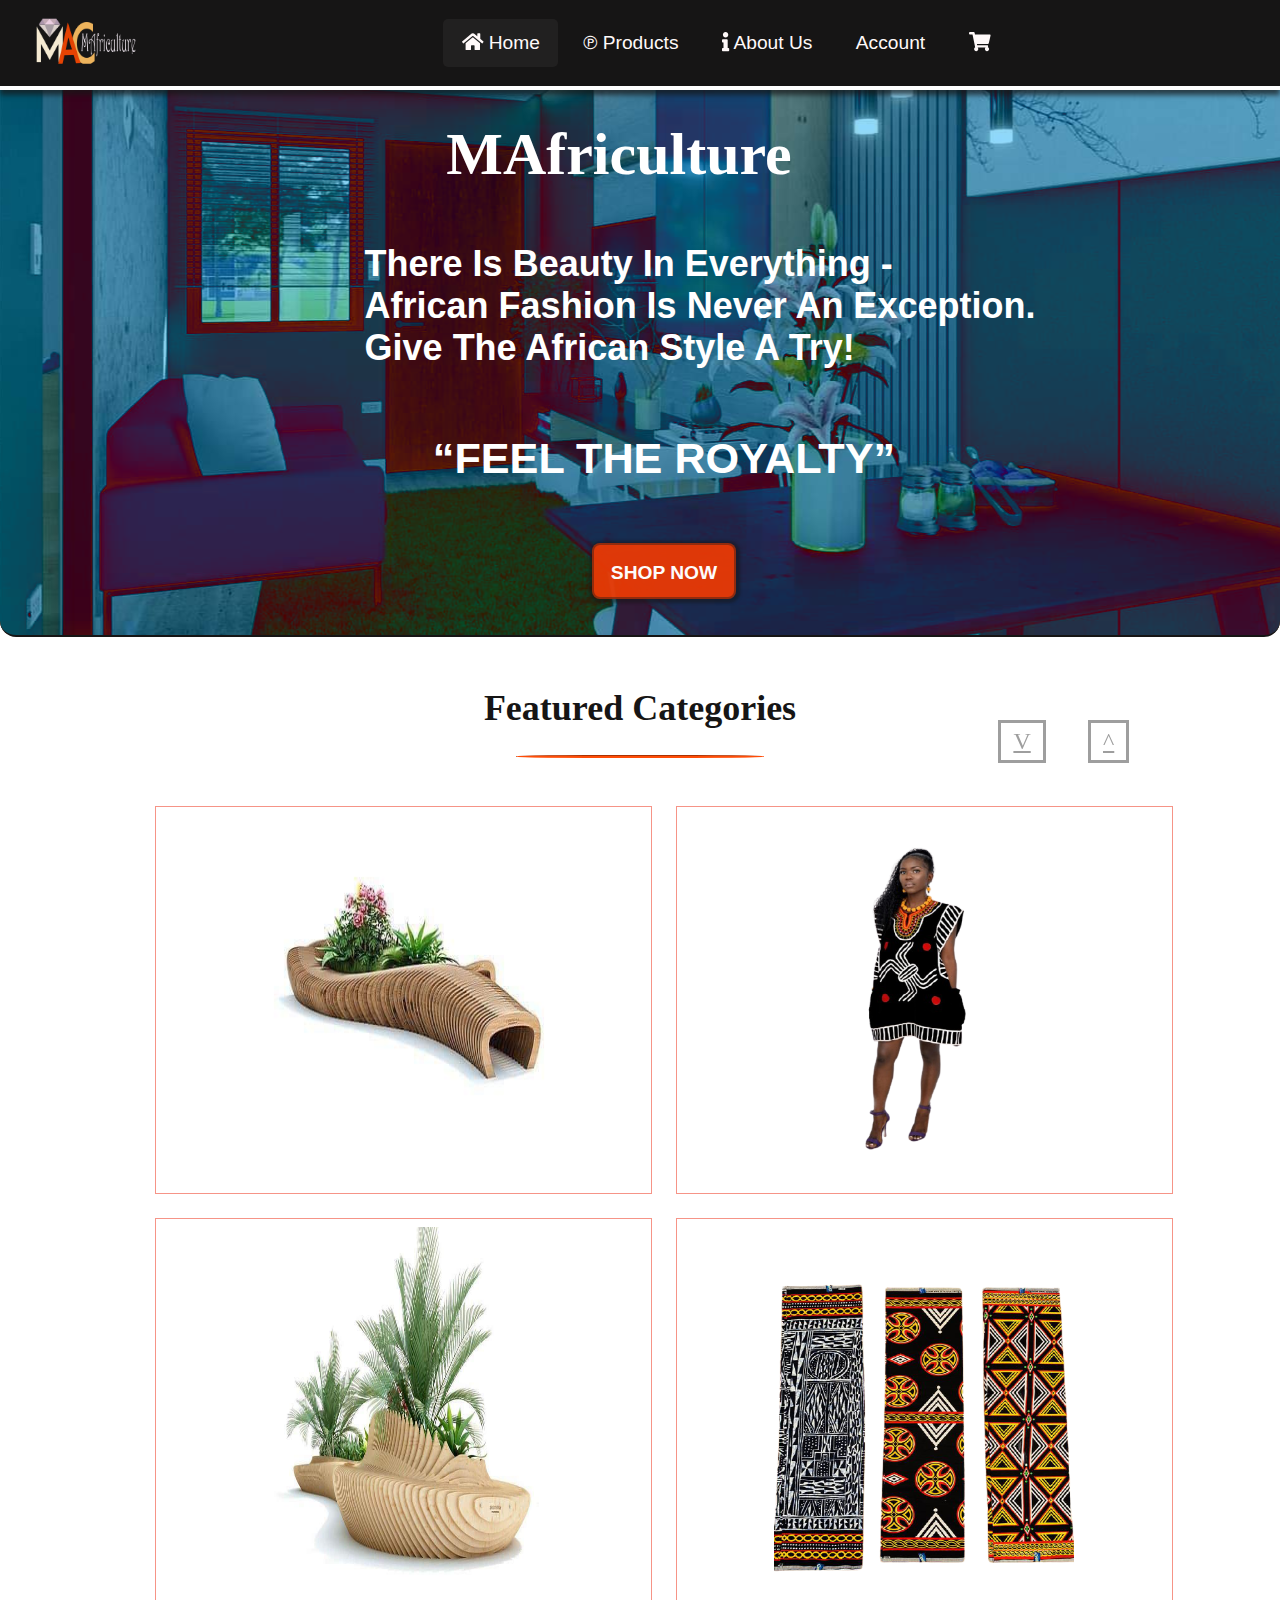
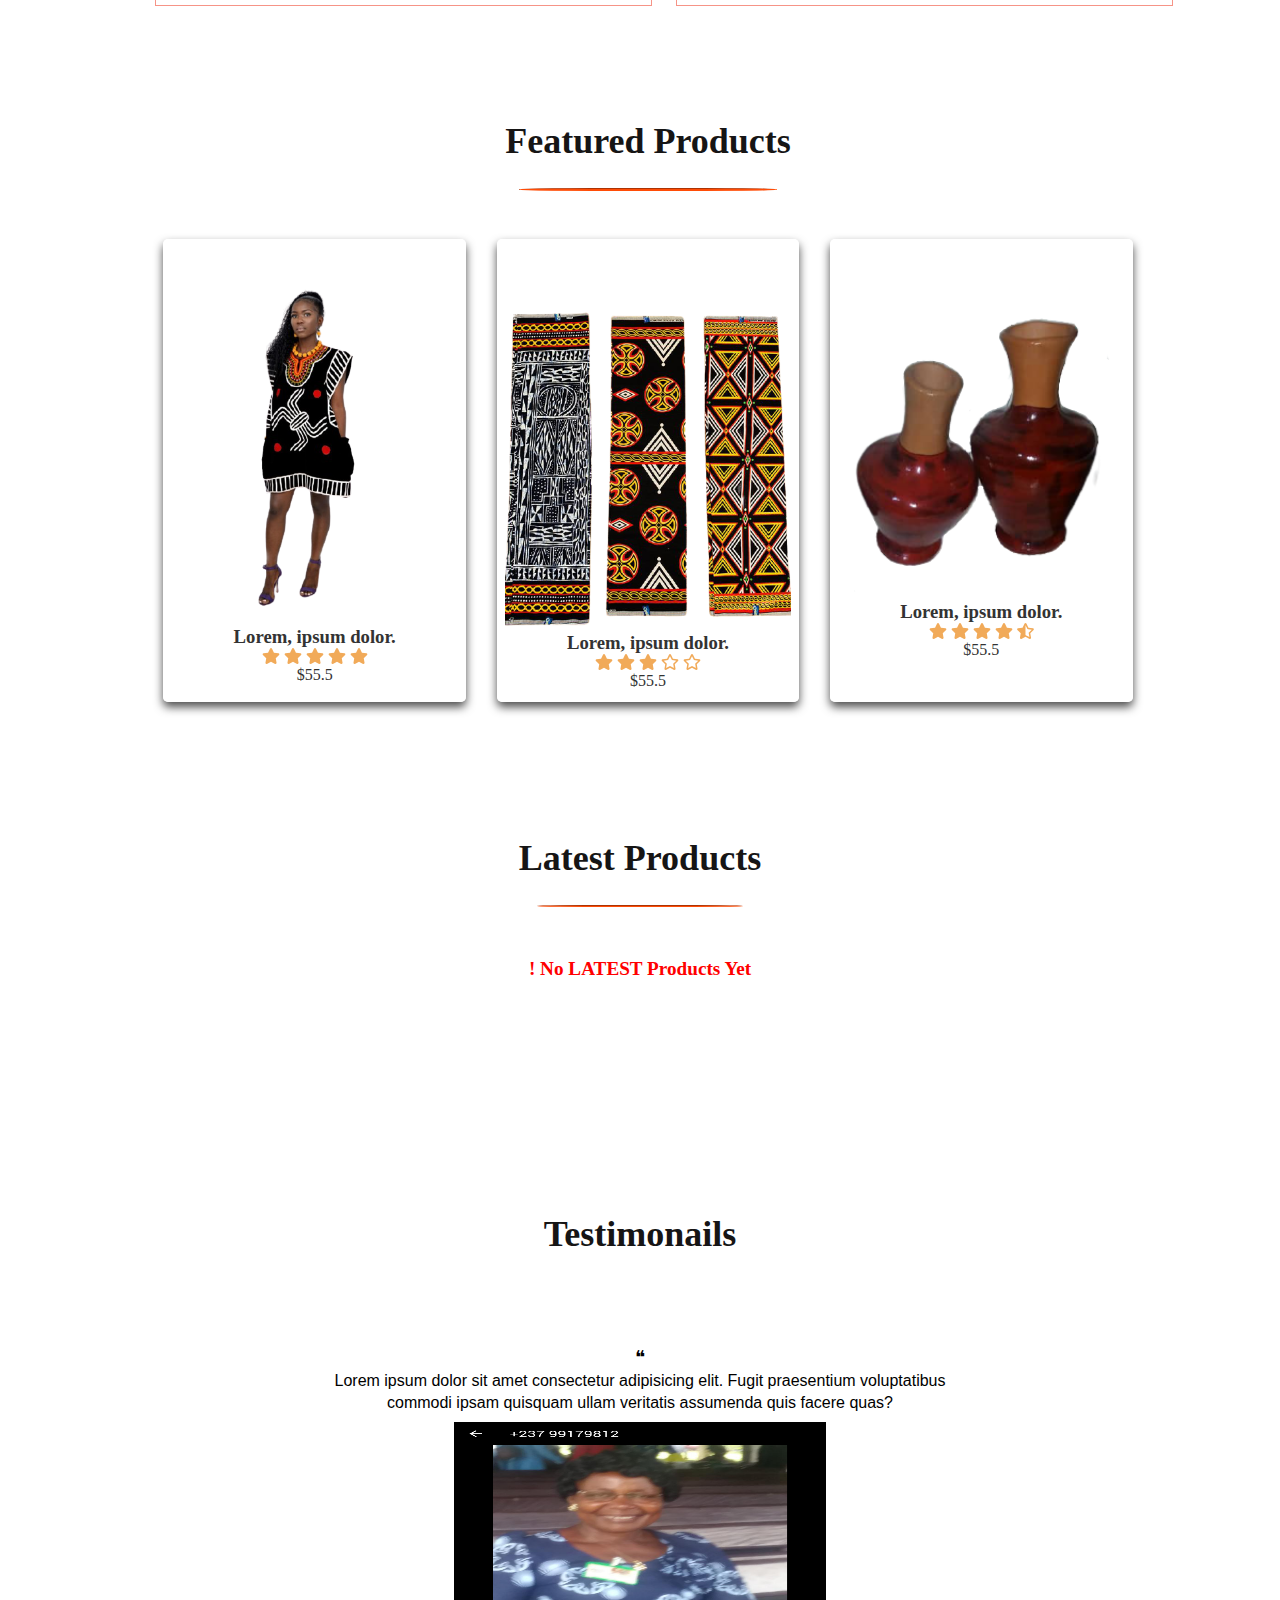
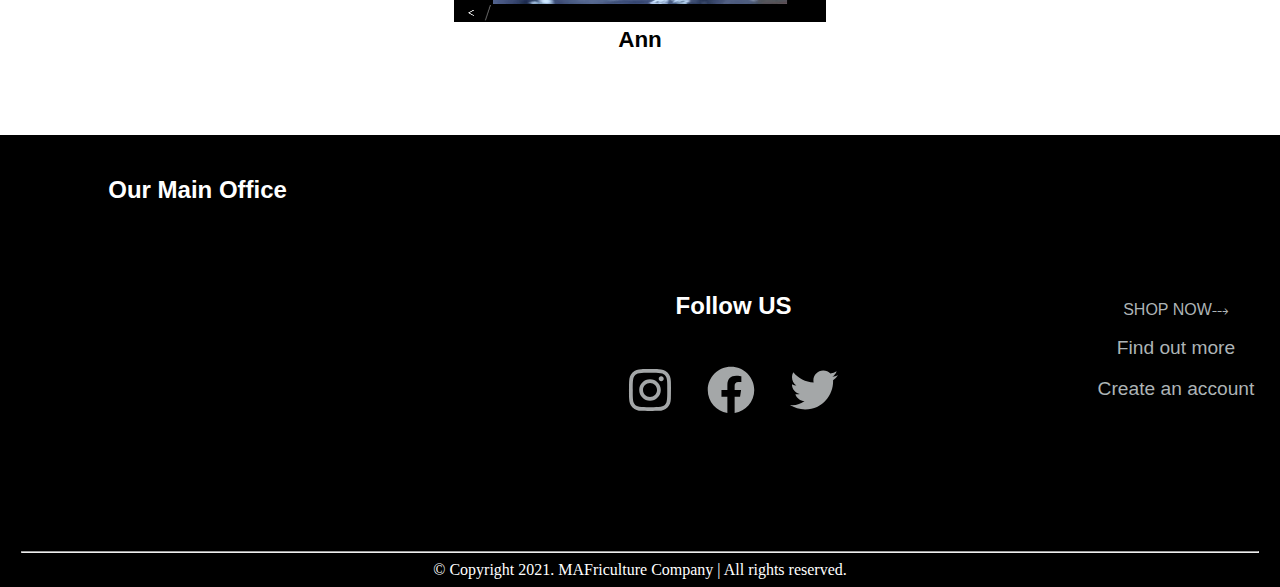
<file: index.html>
<!DOCTYPE html>
<html lang="en">
  <head>
    <meta charset="UTF-8" />
    <meta name="viewport" content="width=device-width, initial-scale=1" />

    <!-- Font awesome Style sheet -->
    <link rel="stylesheet" href="css/all.min.css" />

    <link rel="stylesheet" href="css/utilities.css" />

    <!-- Cart style sheet -->
    <link rel="stylesheet" href="./css/cart.css" />

    <!-- Text Font style Sheet-->
    <link rel="stylesheet" href="css/fonts.css" />

    <!-- Main style sheet -->
    <link rel="stylesheet" href="css/style.css" />

    <title>MAfriculture</title>
    <link
      rel="icon"
      href="https://mafriculture.netlify.app//favicon.ico"
      type="image/x-icon"
    />
    <link
      rel="shortcut icon"
      href="https://mafriculture.netlify.app//favicon.ico"
      type="image/x-icon"
    />
  </head>
  <body>
    <!-------Header Section------->
    <header>
      <div class="nav-bar">
        <div class="container">
          <div class="nav-logo">
            <a href="index.html"
              ><img
                src="images/logo/MAClogo.png"
                alt="MAC logo"
                width="100px"
                height="45px"
            /></a>
          </div>

          <!------ Navigation menu-->
          <div class="nav-menu navbar-collapse">
            <nav>
              <ul>
                <li class="active">
                  <a href="index.html"
                    ><i class="fas fa-home" aria-hidden="true"></i> Home</a
                  >
                </li>
                <li><a href="products.html">&#8471; Products</a></li>
                <li>
                  <a href="about-us.html"
                    ><i class="fas fa-info"></i> About Us</a
                  >
                </li>
                <li><a href="account.html">Account</a></li>
                <div class="card1">
                  <li>
                    <a class="cartBtn"
                      ><i class="fas fa-shopping-cart fa-1x"></i
                    ></a>
                  </li>
                </div>
              </ul>
            </nav>
          </div>

          <!-----Toggle menu button-------->
          <div class="nav-bar-btn" id="btn">
            <div class="bar bar1"></div>
            <div class="bar bar2"></div>
            <div class="bar bar3"></div>
          </div>
          <!-----End Toggle menu button-------->
        </div>
      </div>
      <!----Banner---->
      <div class="banner-container">
        <div class="container">
          <div class="skewY-adjsuter">
            <div class="banner-text">
              <h1 id="backToTop">MAfriculture</h1>
              <p>
                There Is Beauty In Everything - <br />
                African Fashion Is Never An Exception.<br />
                <strong>Give The African Style A Try!</strong>
              </p>
              <div id="animated-text"></div>
              <span class="feel" id="feel"
                ><strong>“FEEL THE ROYALTY”</strong></span
              >
              <span class="priority" id="priority"
                ><strong
                  ><em>Your Satisfaction, Our Priority!</em></strong
                ></span
              >
              <div class="btn">
                <a href="products.html"><strong>SHOP NOW</strong></a>
              </div>
            </div>
          </div>
        </div>
      </div>
    </header>

    <!--------End Header-------->

    <!-------Featured Categories------->
    <div class="feature-categories-container container">
      <div class="title">
        <h2>Featured Categories</h2>
        <hr />
      </div>
      <div class="feature-categories grid">
        <div class="col-3 card2">
          <img src="images/exterior1.jpg" alt="" />
        </div>
        <div class="col-3 card2">
          <img src="images/hot-designer-toghu-fashion-wear.png" alt="" />
        </div>
        <div class="col-3 card2">
          <img src="images/exterior2.jpg" alt="" />
        </div>
        <div class="col-3 card2">
          <img src="images/ankara-fabrics4.png" alt="" />
        </div>
      </div>
    </div>
    <!------- End Feature Categories------->

    <!-------Feature Products------->
    <div class="featured-products-container container">
      <div class="title">
        <h2>Featured Products</h2>
        <hr />
      </div>
      <div class="feature-products grid-3">
        <div class="col-4 card" id="p1">
          <a href="product-details.html"
            ><img src="images/hot-designer-toghu-fashion-wear.png" alt=""
          /></a>
          <h3>Lorem, ipsum dolor.</h3>
          <div class="rating">
            <i class="fas fa-star"></i>
            <i class="fas fa-star"></i>
            <i class="fas fa-star"></i>
            <i class="fas fa-star"></i>
            <i class="fas fa-star"></i>
          </div>
          <p>$55.5</p>
        </div>
        <div class="col-4 card" id="p2">
          <img src="images/ankara-fabrics4.png" alt="" />
          <h3>Lorem, ipsum dolor.</h3>
          <div class="rating">
            <i class="fas fa-star"></i>
            <i class="fas fa-star"></i>
            <i class="fas fa-star"></i>
            <i class="far fa-star"></i>
            <i class="far fa-star"></i>
          </div>
          <p>$55.5</p>
        </div>
        <div class="col-4 card" id="p3">
          <img src="images/vase2.png" alt="" />
          <h3>Lorem, ipsum dolor.</h3>
          <div class="rating">
            <i class="fas fa-star"></i>
            <i class="fas fa-star"></i>
            <i class="fas fa-star"></i>
            <i class="fas fa-star"></i>
            <i class="fas fa-star-half-alt"></i>
          </div>
          <p>$55.5</p>
        </div>
      </div>
    </div>
    <!------- End Featured Products------->

    <!-------Latest Products------->
    <div class="latest-products-container container">
      <div class="title">
        <h2>Latest Products</h2>
        <hr />
      </div>
      <div class="latest-products">
        <p><strong>! No LATEST Products Yet</strong></p>
      </div>
    </div>
    <!------- End Latest Products------->

    <!-------Testimonails------->
    <div class="container">
      <div class="title">
        <h2>Testimonails</h2>
      </div>
      <div class="testimonials-container">
        <div class="testimonials">
          <div class="testimonial-items">
            &#x275D;<br />
            <small
              >Lorem ipsum dolor sit amet consectetur adipisicing elit. Fugit
              praesentium voluptatibus commodi ipsam quisquam ullam veritatis
              assumenda quis facere quas?</small
            ><br />
            <img src="images/testimonial-imgs/Ann.png" alt="" />
            <h3 class="name">Ann</h3>
          </div>

          <div class="testimonial-items">
            &#x275D;<br />
            <small
              >Lorem ipsum dolor sit amet consectetur adipisicing elit. Fugit
              praesentium voluptatibus commodi ipsam quisquam ullam veritatis
              assumenda quis facere quas?</small
            ><br />
            <img src="images/testimonial-imgs/Carine.jpg" alt="" />
            <h3 class="name">Carine</h3>
          </div>

          <div class="testimonial-items">
            &#x275D;<br />
            <small
              >Lorem ipsum dolor sit amet consectetur adipisicing elit. Fugit
              praesentium voluptatibus commodi ipsam quisquam ullam veritatis
              assumenda quis facere quas?</small
            ><br />
            <img src="images/testimonial-imgs/Divine.jpg" alt="" />
            <h3 class="name">Divine</h3>
          </div>

          <div class="testimonial-items">
            &#x275D;<br />
            <small
              >Lorem ipsum dolor sit amet consectetur adipisicing elit. Fugit
              praesentium voluptatibus commodi ipsam quisquam ullam veritatis
              assumenda quis facere quas?</small
            ><br />
            <img src="images/testimonial-imgs/Editi.jpg" alt="" />
            <h3 class="name">Editi</h3>
          </div>
        </div>
      </div>
    </div>
    <!------- End Testimonails------->

    <!------ Cart ------->
    <div class="cart-overlay hide"></div>

    <div class="card-items-container cartDisplay container hide">
      <div class="td-container">
        <table>
          <tr>
            <th id="up">Product</th>
            <th>Quantity</th>
            <th>Subtotal</th>
          </tr>
          <tr>
            <td>flower-vase1</td>
            <td>
              <input type="number" value="1" />
            </td>
            <td>20,000FCFA</td>
          </tr>

          <tr>
            <td>flower-vase2</td>
            <td>
              <input type="number" value="1" />
            </td>
            <td>20,000FCFA</td>
          </tr>

          <tr>
            <td>flower-vase3</td>
            <td>
              <input type="number" value="1" />
            </td>
            <td>20,000FCFA</td>
          </tr>

          <tr>
            <td>hot-designer-toghu-fashion-wear</td>
            <td>
              <input type="number" value="1" />
            </td>
            <td>15,000FCFA</td>
          </tr>
        </table>
        <div class="total-price">
          <table>
            <tr>
              <td>Subtotal</td>
              <td>75,000FCFA</td>
            </tr>
            <tr>
              <td>Tax</td>
              <td>1,000FCFA</td>
            </tr>
            <tr>
              <td>Total</td>
              <td>76,000FCFA</td>
            </tr>
          </table>
        </div>
      </div>
    </div>

    <!------ End Cart ------->

    <!-----Footer----->
    <footer>
      <div class="container">
        <div class="footer-container">
          <div class="office-location">
            <h2>Our Main Office</h2>
            <div class="mapouter">
              <div class="gmap_canvas">
                <iframe
                  width="600"
                  height="500"
                  id="gmap_canvas"
                  src="https://maps.google.com/maps?q=Yaounde%20damas&t=&z=13&ie=UTF8&iwloc=&output=embed"
                  frameborder="0"
                  marginheight="0"
                  marginwidth="0"
                >
                </iframe
                ><a href="https://www.online-timer.net">timer</a><br />
                <a href="https://www.embedgooglemap.net"
                  >how to embed a google map</a
                >
              </div>
            </div>
          </div>

          <div class="footer-social">
            <h2>Follow US</h2>
            <div class="footer-div">
              <div class="footer-links">
                <a href="https://www.instagram.com" class="insta">
                  <i class="fab fa-instagram fa-3x"></i>
                </a>
              </div>
              <div class="footer-links">
                <a href="https://www.facebook.com">
                  <i class="fab fa-facebook fa-3x"></i>
                </a>
              </div>
              <div class="footer-links">
                <a href="https://wwww.twitter.com">
                  <i class="fab fa-twitter fa-3x"></i>
                </a>
              </div>
            </div>
          </div>

          <div id="backToBottom" class="ftBtn">
            <button><a href="products.html">SHOP NOW&#10511;</a></button>
            <a href="about-us.html">Find out more</a>
            <a href="account.html">Create an account</a>
          </div>
          <br />
        </div>
        <hr />

        <div class="footerSubcontainer">
          <p>
            &copy; Copyright 2021. MAFriculture Company | All rights reserved.
          </p>
          <span><a href="#backToTop">^</a></span>
          <span id="down-btn"><a href="#backToBottom">V</a></span>
        </div>
      </div>
    </footer>
    <!------End Footer------->

    <script src="js/jquery.3.5.1.js"></script>
    <script src="js/all.min.js"></script>
    <script src="./js/main.js"></script>
    <script src="./js/bannerTextAnimate.js"></script>
  </body>
</html>
</file>
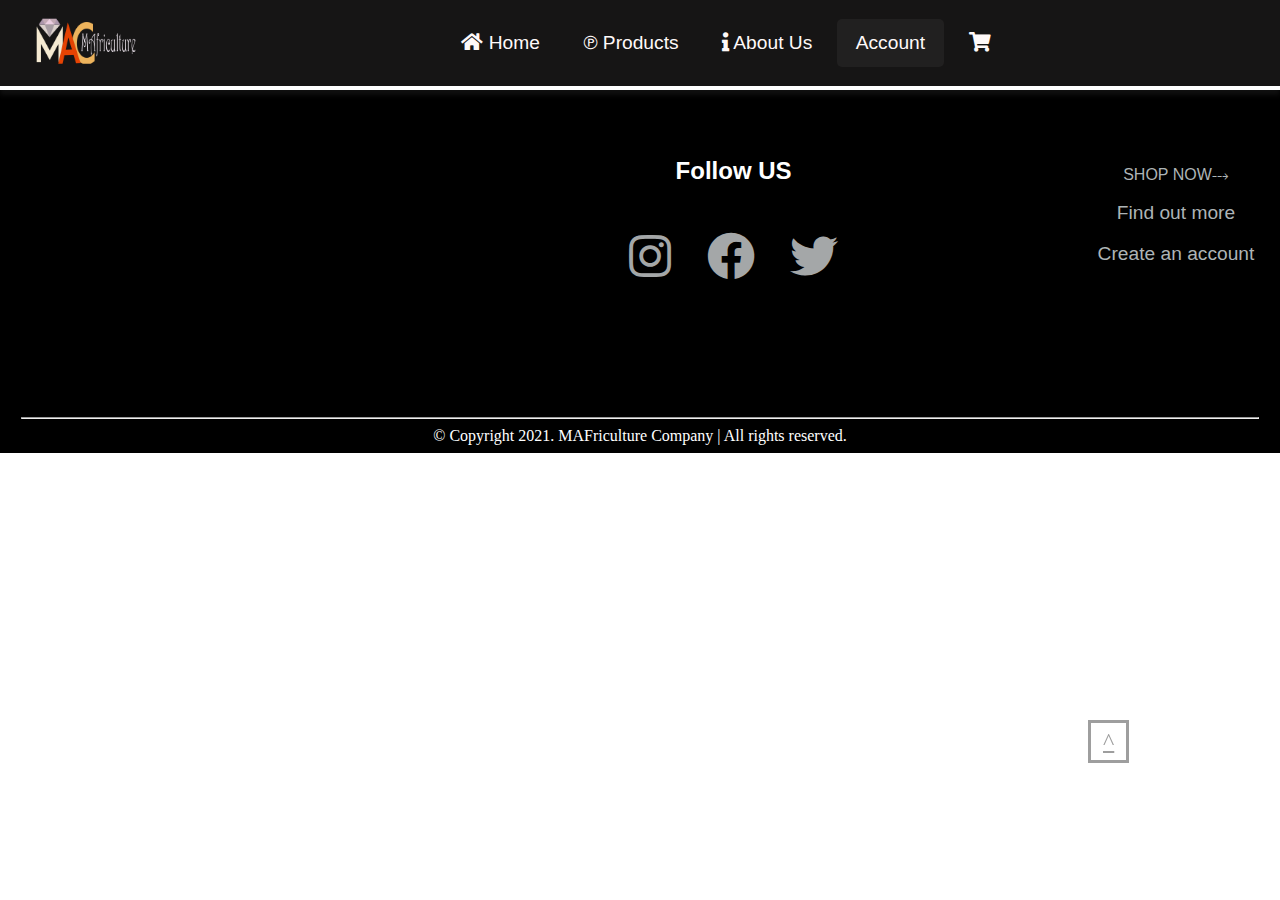
<file: account.html>
<!DOCTYPE html>
<html lang="en">
  <head>
    <meta charset="UTF-8" />
    <meta name="viewport" content="width=device-width, initial-scale=1" />
    <link rel="stylesheet" href="css/all.min.css" />
    <link rel="stylesheet" href="css/utilities.css" />
    <link rel="stylesheet" href="css/fonts.css" />

    <!-- Cart style sheet -->
    <link rel="stylesheet" href="./css/cart.css" />

    <!-- Acount page style sheet -->

    <!-- Main style sheet -->
    <link rel="stylesheet" href="css/style.css" />
    <title>MAfriculture | Account</title>
  </head>
  <body>
    <!-------Header Section------->
    <header>
      <div class="nav-bar">
        <div class="container">
          <div class="nav-logo">
            <a href="index.html"
              ><img
                src="images/logo/MAClogo.png"
                alt="MAC logo"
                width="100px"
                height="45px"
            /></a>
          </div>

          <div class="nav-menu navbar-collapse">
            <nav>
              <ul>
                <li>
                  <a href="index.html"
                    ><i class="fas fa-home" aria-hidden="true"></i> Home</a
                  >
                </li>
                <li><a href="products.html">&#8471; Products</a></li>
                <li>
                  <a href="about-us.html"
                    ><i class="fas fa-info"></i> About Us</a
                  >
                </li>
                <li class="active"><a href="account.html">Account</a></li>
                <div class="card1">
                  <li>
                    <a class="cartBtn"
                      ><i class="fas fa-shopping-cart fa-1x"></i
                    ></a>
                  </li>
                </div>
              </ul>
            </nav>
          </div>

          <!-----Toggle menu button-------->
          <div class="nav-bar-btn" id="btn">
            <div class="bar bar1"></div>
            <div class="bar bar2"></div>
            <div class="bar bar3"></div>
          </div>
          <!-----End Toggle menu button-------->
        </div>
      </div>
    </header>
    <!--------End Header-------->

    <main class="container">
      <!------ Cart ------->
      <div class="cart-overlay hide"></div>

      <div class="card-items-container cartDisplay container hide">
        <div class="td-container">
          <table>
            <tr>
              <th id="up">Product</th>
              <th>Quantity</th>
              <th>Subtotal</th>
            </tr>
            <tr>
              <td>flower-vase1</td>
              <td>
                <input type="number" value="1" />
              </td>
              <td>20,000FCFA</td>
            </tr>

            <tr>
              <td>flower-vase2</td>
              <td>
                <input type="number" value="1" />
              </td>
              <td>20,000FCFA</td>
            </tr>

            <tr>
              <td>flower-vase3</td>
              <td>
                <input type="number" value="1" />
              </td>
              <td>20,000FCFA</td>
            </tr>

            <tr>
              <td>hot-designer-toghu-fashion-wear</td>
              <td>
                <input type="number" value="1" />
              </td>
              <td>15,000FCFA</td>
            </tr>
          </table>
          <div class="total-price">
            <table>
              <tr>
                <td>Subtotal</td>
                <td>75,000FCFA</td>
              </tr>
              <tr>
                <td>Tax</td>
                <td>1,000FCFA</td>
              </tr>
              <tr>
                <td>Total</td>
                <td>76,000FCFA</td>
              </tr>
            </table>
          </div>
        </div>
      </div>

      <!------ End Cart ------->
    </main>

    <!-----Footer----->
    <footer>
      <div class="container">
        <div class="footer-container">
          <div class="office-location">
            <h2>Our Main Office</h2>
            <div class="mapouter">
              <div class="gmap_canvas">
                <iframe
                  width="600"
                  height="500"
                  id="gmap_canvas"
                  src="https://maps.google.com/maps?q=Yaounde%20damas&t=&z=13&ie=UTF8&iwloc=&output=embed"
                  frameborder="0"
                  marginheight="0"
                  marginwidth="0"
                >
                </iframe
                ><a href="https://www.online-timer.net">timer</a><br />
                <a href="https://www.embedgooglemap.net"
                  >how to embed a google map</a
                >
              </div>
            </div>
          </div>

          <div class="footer-social">
            <h2>Follow US</h2>
            <div class="footer-div">
              <div class="footer-links">
                <a href="https://www.instagram.com" class="insta">
                  <i class="fab fa-instagram fa-3x"></i>
                </a>
              </div>
              <div class="footer-links">
                <a href="https://www.facebook.com">
                  <i class="fab fa-facebook fa-3x"></i>
                </a>
              </div>
              <div class="footer-links">
                <a href="https://wwww.twitter.com">
                  <i class="fab fa-twitter fa-3x"></i>
                </a>
              </div>
            </div>
          </div>

          <div class="ftBtn">
            <button><a href="products.html">SHOP NOW&#10511;</a></button>
            <a href="about-us.html">Find out more</a>
            <a href="account.html">Create an account</a>
          </div>
          <br />
        </div>
        <hr />

        <div class="footerSubcontainer">
          <p>
            &copy; Copyright 2021. MAFriculture Company | All rights reserved.
          </p>
          <span><a href="#backToTop">^</a></span>
        </div>
      </div>
    </footer>
    <!------End Footer------->

    <script src="js/jquery.3.5.1.js"></script>
    <script src="./js/main.js"></script>
  </body>
</html>
</file>
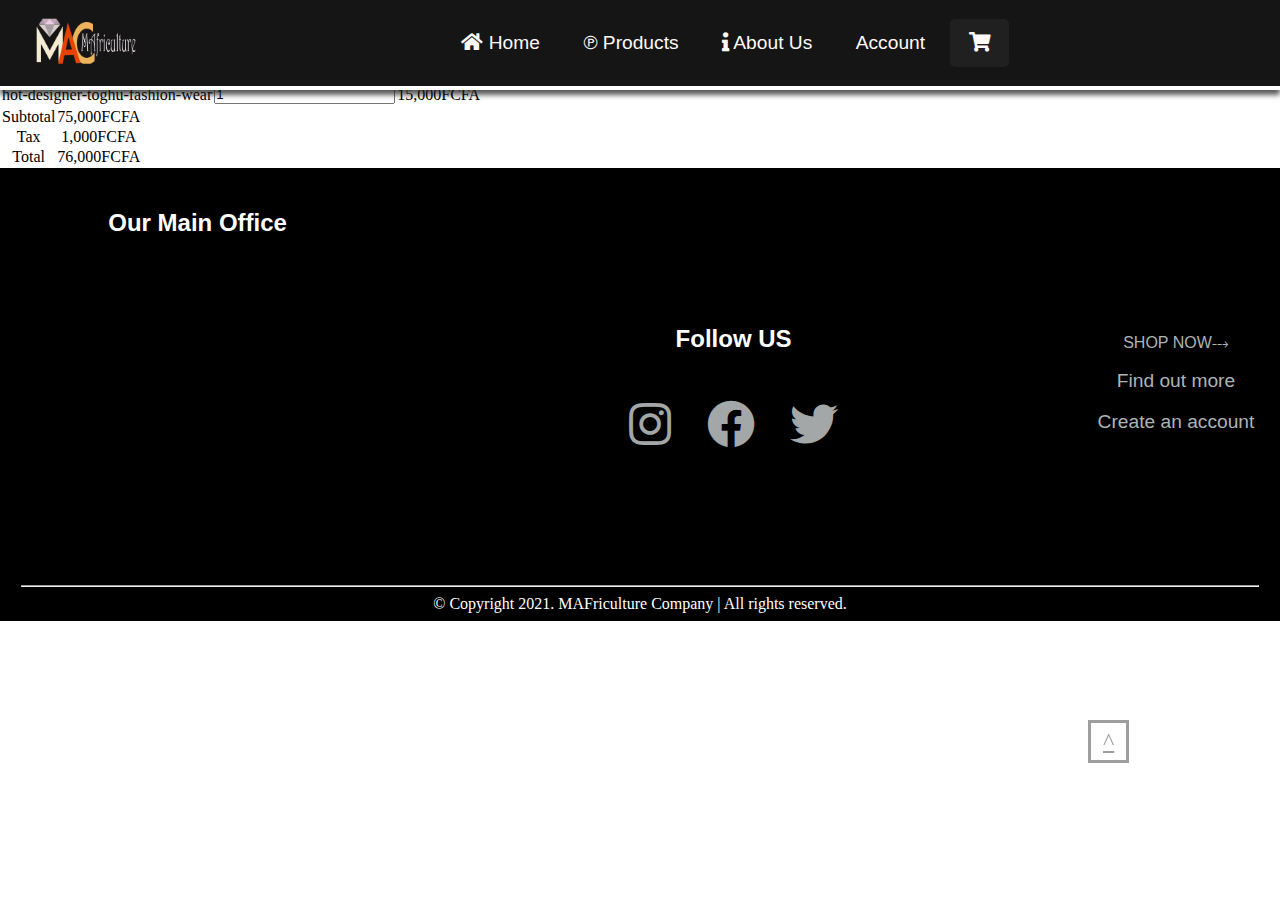
<file: card.html>
<!DOCTYPE html>
    <html lang="en">
<head>
  <meta charset="UTF-8">
  <meta name="viewport" content="width=device-width, initial-scale=1">
  <link rel="stylesheet" href="css/all.min.css">
  <link rel="stylesheet" href="css/utilities.css">
  <link rel="stylesheet" href="css/fonts.css">
  <link rel="stylesheet" href="css/style.css">
  <title>Card - MAfriculture</title>
</head>
<body>
 <!-------Header Section------->
<header>
     
  <div class="nav-bar">
    <div class="container">  
     <div class="nav-logo">
       <a href="index.html"><img src="images/logo/MAClogo.png" alt="MAC logo" width="100px" height="45px"></a>
     </div>


     <div class="nav-menu navbar-collapse">
       <nav>
         <ul>
           <li><a href="index.html"><i class="fa fa-home" aria-hidden="true"></i> Home</a></li>
           <li><a href="products.html">&#8471; Products</a></li>
           <li><a href="about-us.html"><i class="fas fa-info"></i> About Us</a></li>
           <li><a href="account.html">Account</a></li>
           <div class="card1"><li class="active"><a href="card.html"><i class="fa fa-shopping-cart fa-1x"></i></a></li></div>
         </ul>
       </nav>
     </div>
   

     <!-----Toggle menu button-------->
     <div class="nav-bar-btn" id="btn">
       <div class="bar bar1"></div>
       <div class="bar bar2"></div>
       <div class="bar bar3"></div>
     </div>
     <!-----End Toggle menu button-------->
     </div>
   </div>
  </header>
<!--------End Header-------->

<!------------Card Items------------>

<div class="card-items-container container">
  <table>
    <tr>
      <th id="up">Product</th>
      <th>Quantity</th>
      <th>Subtotal</th>
    </tr>
    <tr>
      <td>
        flower-vase1
      </td>
      <td>
       <input type="number" value="1">    
      </td>
      <td>
      20,000FCFA
      </td>
      
    </tr>

    <tr>
      <td>
        flower-vase2
      </td>
      <td>
       <input type="number" value="1">    
      </td>
      <td>
      20,000FCFA
      </td>
      
    </tr>

    <tr>
      <td>
        flower-vase3
      </td>
      <td>
       <input type="number" value="1">    
      </td>
      <td>
      20,000FCFA
      </td>
      
    </tr>

    <tr>
      <td>
     hot-designer-toghu-fashion-wear
      </td>
      <td>
       <input type="number" value="1">    
      </td>
      <td>
      15,000FCFA
      </td>
      
    </tr>
  </table>
   <div class="total-price">
     <table>
       <tr>
         <td>
          Subtotal
         </td>
         <td>
          75,000FCFA
         </td>
       </tr>
       <tr>
         <td>
        Tax
         </td>
         <td>
          1,000FCFA
         </td>
       </tr>
       <tr>
         <td>
          Total
         </td>
         <td>
          76,000FCFA
         </td>
       </tr>

     </table>
   </div>
</div>



<!------------End Card Items---------->


  <!-----Footer----->
  <footer>
    <div class="container">
      <div class="footer-container">
        <div class="office-location">
          <h2>Our Main Office</h2>
        <div class="mapouter">
          <div class="gmap_canvas">
            <iframe width="600" height="500" id="gmap_canvas" src="https://maps.google.com/maps?q=Yaounde%20damas&t=&z=13&ie=UTF8&iwloc=&output=embed" frameborder="0" marginheight="0" marginwidth="0">
            </iframe><a href="https://www.online-timer.net">timer</a><br>
            <a href="https://www.embedgooglemap.net">how to embed a google map</a>
          </div>
        </div>
        </div>

        <div class="footer-social">
          <h2>Follow US</h2>
          <div class="footer-div">
            <div class="footer-links">
              <a href="https://www.instagram.com" class="insta">
                <i class="fab fa-instagram fa-3x"></i>
              </a>
            </div>
            <div class="footer-links">
              <a href="https://www.facebook.com"> 
                <i class="fab fa-facebook fa-3x"></i>
              </a>
            </div>
            <div class="footer-links">
              <a href="https://wwww.twitter.com">
                <i class="fab fa-twitter fa-3x"></i>
              </a>
            </div>
          </div> 
        </div>

        <div class="ftBtn">
          <button><a href="products.html">SHOP NOW&#10511;</a></button>
          <a href="about-us.html">Find out more</a>
          <a href="account.html">Create an account</a>
        </div>
        <br>
      </div>
        <hr>
      
        <div class="footerSubcontainer">
          <p> &copy; Copyright 2021. MAFriculture Company | All rights reserved.</p>       
          <span><a href="#up">^</a></span>
        </div>
    </div>
  </footer>
  <!------End Footer------->


  <script src="js/jquery.3.5.1.js"></script>
  <script src="./js/main.js"></script>
</body>
</html>
</file>
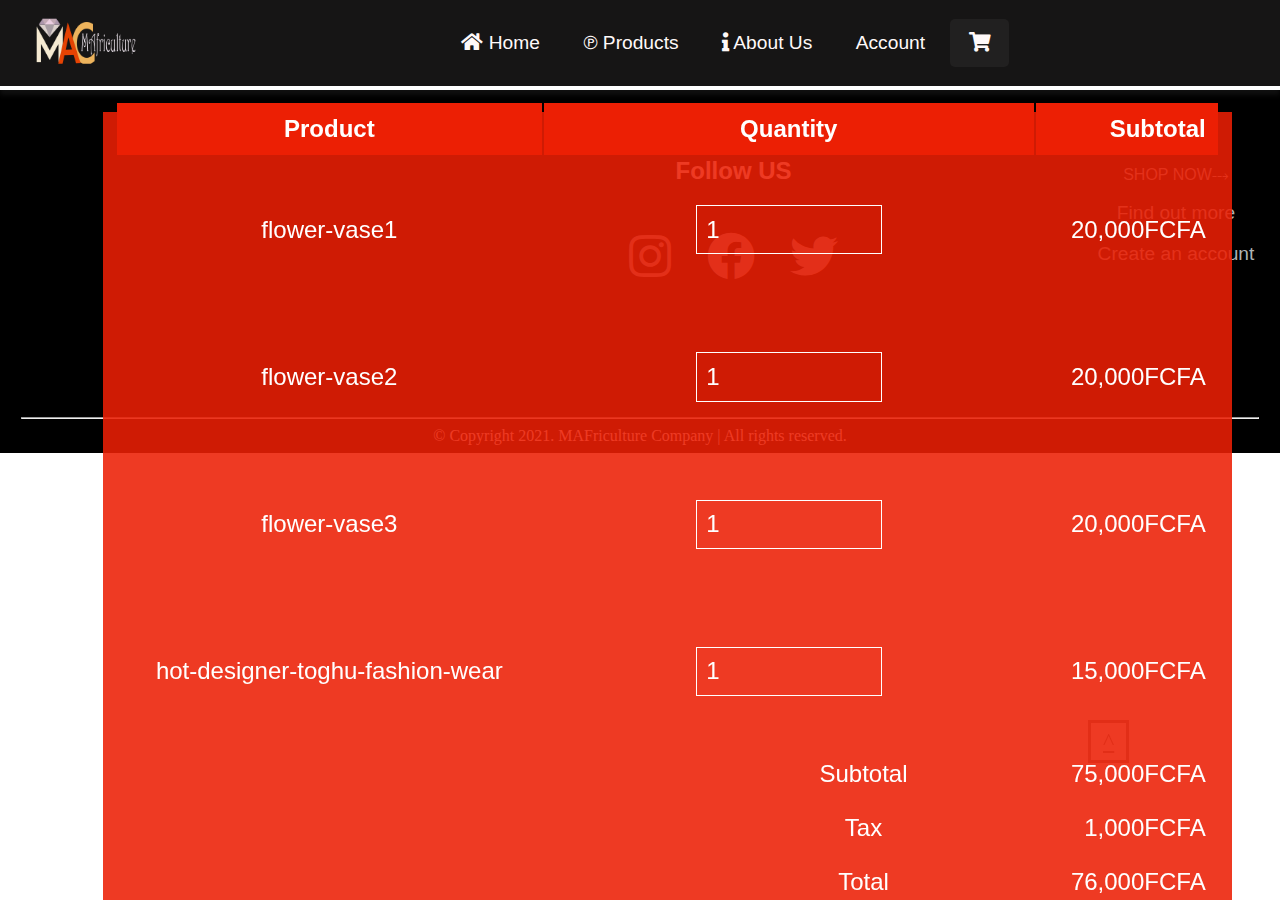
<file: cart.html>
<!DOCTYPE html>
    <html lang="en">
<head>
  <meta charset="UTF-8">
  <meta name="viewport" content="width=device-width, initial-scale=1">
  <link rel="stylesheet" href="css/all.min.css">
  <link rel="stylesheet" href="css/utilities.css">
  <link rel="stylesheet" href="css/fonts.css">

  <!--General Style sheet -->
  <link rel="stylesheet" href="css/style.css">

  <!-- Cart style sheet -->
  <link rel="stylesheet" href="./css/cart.css">

  <title>Cart - MAfriculture</title>
</head>
<body>
 <!-------Header Section------->
<header>
     
  <div class="nav-bar">
    <div class="container">  
     <div class="nav-logo">
       <a href="index.html"><img src="images/logo/MAClogo.png" alt="MAC logo" width="100px" height="45px"></a>
     </div>


     <div class="nav-menu navbar-collapse">
       <nav>
         <ul>
           <li><a href="index.html"><i class="fa fa-home" aria-hidden="true"></i> Home</a></li>
           <li><a href="products.html">&#8471; Products</a></li>
           <li><a href="about-us.html"><i class="fas fa-info"></i> About Us</a></li>
           <li><a href="account.html">Account</a></li>
           <div class="card1"><li class="active"><a href="cart.html"><i class="fa fa-shopping-cart fa-1x"></i></a></li></div>
         </ul>
       </nav>
     </div>
   

     <!-----Toggle menu button-------->
     <div class="nav-bar-btn" id="btn">
       <div class="bar bar1"></div>
       <div class="bar bar2"></div>
       <div class="bar bar3"></div>
     </div>
     <!-----End Toggle menu button-------->
     </div>
   </div>
  </header>
<!--------End Header-------->

<!------------Card Items------------>

<div class="card-items-container container">
  <div class="td-container">
  <table>
    <tr>
      <th id="up">Product</th>
      <th>Quantity</th>
      <th>Subtotal</th>
    </tr>
    <tr>
      <td>
        flower-vase1
      </td>
      <td>
       <input type="number" value="1">    
      </td>
      <td>
      20,000FCFA
      </td>
      
    </tr>

    <tr>
      <td>
        flower-vase2
      </td>
      <td>
       <input type="number" value="1">    
      </td>
      <td>
      20,000FCFA
      </td>
      
    </tr>

    <tr>
      <td>
        flower-vase3
      </td>
      <td>
       <input type="number" value="1">    
      </td>
      <td>
      20,000FCFA
      </td>
      
    </tr>

    <tr>
      <td>
     hot-designer-toghu-fashion-wear
      </td>
      <td>
       <input type="number" value="1">    
      </td>
      <td>
      15,000FCFA
      </td>
      
    </tr>
  </table>
   <div class="total-price">
     <table>
       <tr>
         <td>
          Subtotal
         </td>
         <td>
          75,000FCFA
         </td>
       </tr>
       <tr>
         <td>
        Tax
         </td>
         <td>
          1,000FCFA
         </td>
       </tr>
       <tr>
         <td>
          Total
         </td>
         <td>
          76,000FCFA
         </td>
       </tr>

     </table>
    </div>
   </div>
</div>



<!------------End Card Items---------->


  <!-----Footer----->
  <footer>
    <div class="container">
      <div class="footer-container">
        <div class="office-location">
          <h2>Our Main Office</h2>
        <div class="mapouter">
          <div class="gmap_canvas">
            <iframe width="600" height="500" id="gmap_canvas" src="https://maps.google.com/maps?q=Yaounde%20damas&t=&z=13&ie=UTF8&iwloc=&output=embed" frameborder="0" marginheight="0" marginwidth="0">
            </iframe><a href="https://www.online-timer.net">timer</a><br>
            <a href="https://www.embedgooglemap.net">how to embed a google map</a>
          </div>
        </div>
        </div>

        <div class="footer-social">
          <h2>Follow US</h2>
          <div class="footer-div">
            <div class="footer-links">
              <a href="https://www.instagram.com" class="insta">
                <i class="fab fa-instagram fa-3x"></i>
              </a>
            </div>
            <div class="footer-links">
              <a href="https://www.facebook.com"> 
                <i class="fab fa-facebook fa-3x"></i>
              </a>
            </div>
            <div class="footer-links">
              <a href="https://wwww.twitter.com">
                <i class="fab fa-twitter fa-3x"></i>
              </a>
            </div>
          </div> 
        </div>

        <div class="ftBtn">
          <button><a href="products.html">SHOP NOW&#10511;</a></button>
          <a href="about-us.html">Find out more</a>
          <a href="account.html">Create an account</a>
        </div>
        <br>
      </div>
        <hr>
      
        <div class="footerSubcontainer">
          <p> &copy; Copyright 2021. MAFriculture Company | All rights reserved.</p>       
          <span><a href="#up">^</a></span>
        </div>
    </div>
  </footer>
  <!------End Footer------->


  <script src="js/jquery.3.5.1.js"></script>
  <script src="./js/main.js"></script>
</body>
</html>
</file>
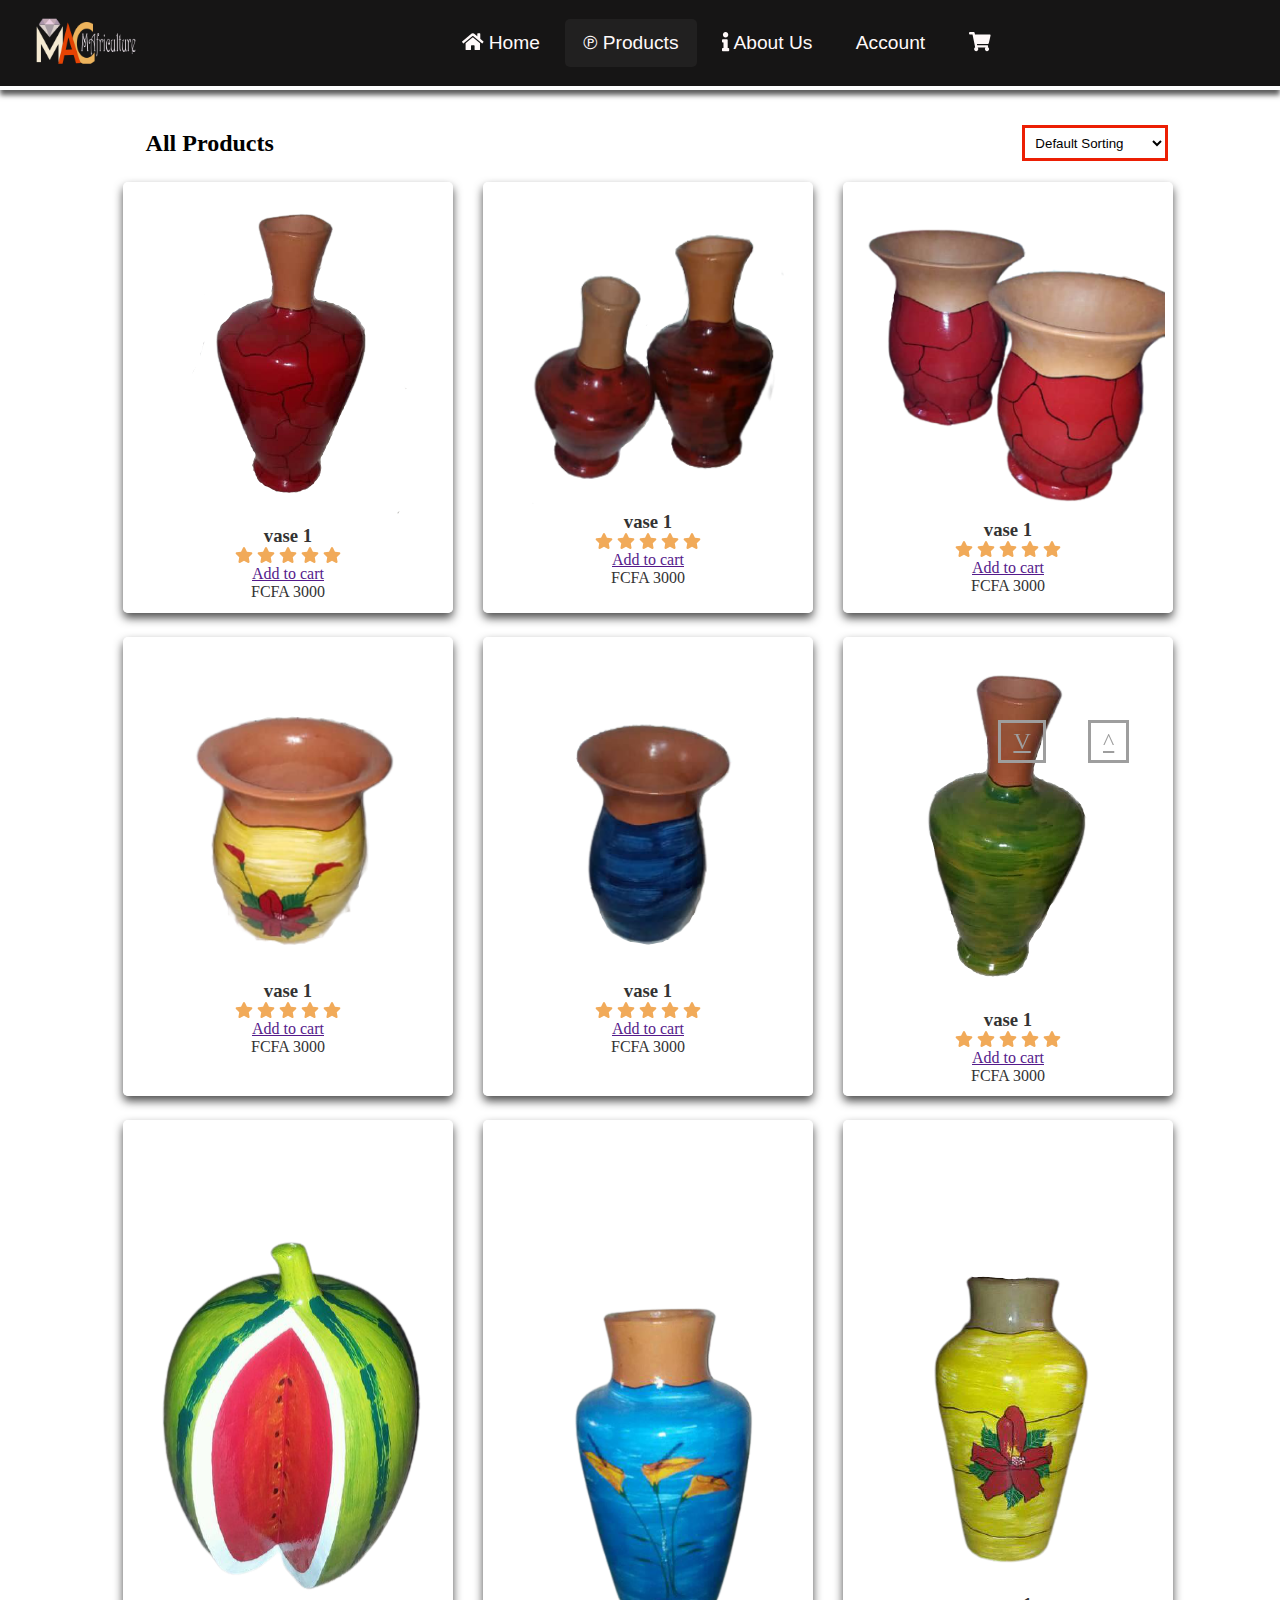
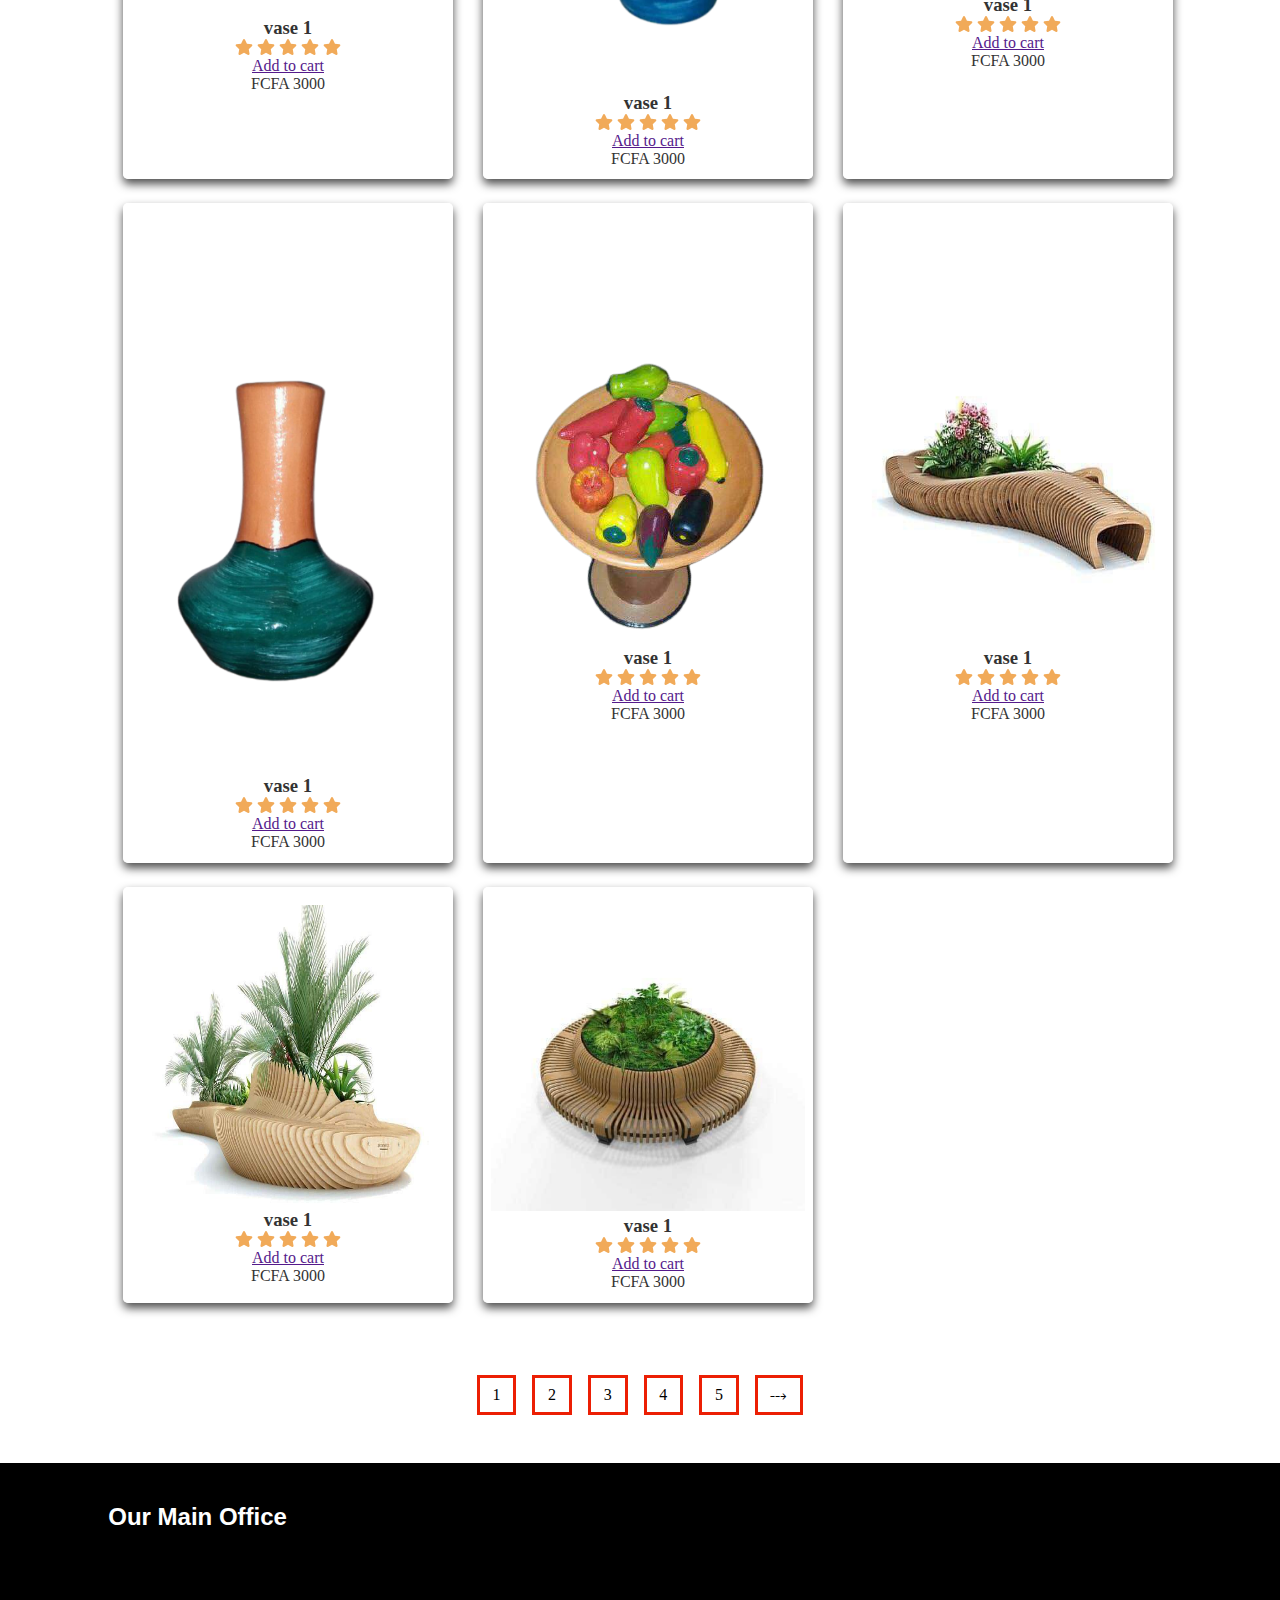
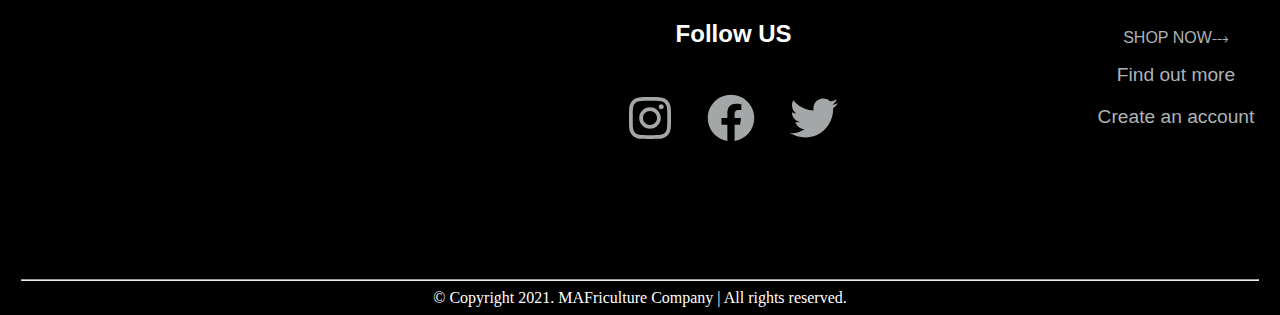
<file: products.html>
<!DOCTYPE html>
<html lang="en">
  <head>
    <meta charset="UTF-8" />
    <meta name="viewport" content="width=device-width, initial-scale=1" />
    <link rel="stylesheet" href="css/all.min.css" />
    <link rel="stylesheet" href="css/utilities.css" />
    <link rel="stylesheet" href="css/fonts.css" />

    <!-- Cart style sheet -->
    <link rel="stylesheet" href="./css/cart.css" />

    <!-- General styling -->
    <link rel="stylesheet" href="css/style.css" />

    <!-- Product page styling -->
    <link rel="stylesheet" href="./css/productsPage.css" />
    <title>MAfriculture - All Products</title>
  </head>

  <body>
    <!-------Header Section------->
    <header>
      <div class="nav-bar">
        <div class="container">
          <div class="nav-logo">
            <a href="index.html"
              ><img
                src="images/logo/MAClogo.png"
                alt="MAC logo"
                width="100px"
                height="45px"
            /></a>
          </div>

          <div class="nav-menu navbar-collapse">
            <nav>
              <ul>
                <li>
                  <a href="index.html"
                    ><i class="fas fa-home" aria-hidden="true"></i> Home</a
                  >
                </li>
                <li class="active">
                  <a href="products.html">&#8471; Products</a>
                </li>
                <li>
                  <a href="about-us.html"
                    ><i class="fas fa-info"></i> About Us</a
                  >
                </li>
                <li><a href="account.html">Account</a></li>
                <div class="card1">
                  <li>
                    <a class="cartBtn"
                      ><i class="fas fa-shopping-cart fa-1x"></i
                    ></a>
                  </li>
                </div>
              </ul>
            </nav>
          </div>

          <!-----Toggle menu button-------->
          <div class="nav-bar-btn" id="btn">
            <div class="bar bar1"></div>
            <div class="bar bar2"></div>
            <div class="bar bar3"></div>
          </div>
          <!-----End Toggle menu button-------->
        </div>
      </div>
    </header>

    <!--------End Header-------->

    <!-------------Products-------------->
    <div class="featured-products-container container">
      <div class="title-sort">
        <div class="title2">
          <h2 id="up">All Products</h2>
        </div>

        <div class="sort">
          <select name="sorting" id="sort">
            <option value="default">Default Sorting</option>
            <option value="price">Sort By Price</option>
            <option value="popularity">Sort By Popularity</option>
            <option value="rating">Sort By Rating</option>
            <option value="scale">Sort By Scale</option>
          </select>
        </div>
      </div>

      <!----Products are displayed in this div---->
      <div id="product-display" class="product-display grid-3 container">
        <!--//////////////////// Default Products display ///////////////////-->
        <div class="col-4 card" id="p4">
          <a href="product-details.html"
            ><img src="./images/products/vase1.png" alt=""
          /></a>
          <h3>Title</h3>
          <div class="rating">
            <i class="fas fa-star"></i>
            <i class="fas fa-star"></i>
            <i class="fas fa-star"></i>
            <i class="fas fa-star"></i>
            <i class="fas fa-star"></i>
          </div>
          <a href="" data-id="${id}">Add to cart</a>
          <p>FCFA 12,000</p>
        </div>
        <div class="col-4 card" id="p4">
          <a href="product-details.html"
            ><img src="./images/products/vase2.png" alt=""
          /></a>
          <h3>Title</h3>
          <div class="rating">
            <i class="fas fa-star"></i>
            <i class="fas fa-star"></i>
            <i class="fas fa-star"></i>
            <i class="fas fa-star"></i>
            <i class="fas fa-star"></i>
          </div>
          <a href="" data-id="${id}">Add to cart</a>
          <p>FCFA 3000</p>
        </div>
        <div class="col-4 card" id="p4">
          <a href="product-details.html"
            ><img src="./images/products/vase3.png" alt=""
          /></a>
          <h3>Title</h3>
          <div class="rating">
            <i class="fas fa-star"></i>
            <i class="fas fa-star"></i>
            <i class="fas fa-star"></i>
            <i class="fas fa-star"></i>
            <i class="fas fa-star"></i>
          </div>
          <a href="" data-id="${id}">Add to cart</a>
          <p>FCFA 12,000</p>
        </div>
        <div class="col-4 card" id="p4">
          <a href="product-details.html"
            ><img src="./images/products/vase4.png" alt=""
          /></a>
          <h3>Title</h3>
          <div class="rating">
            <i class="fas fa-star"></i>
            <i class="fas fa-star"></i>
            <i class="fas fa-star"></i>
            <i class="fas fa-star"></i>
            <i class="fas fa-star"></i>
          </div>
          <a href="" data-id="${id}">Add to cart</a>
          <p>FCFA 4,500</p>
        </div>
        <div class="col-4 card" id="p4">
          <a href="product-details.html"
            ><img src="./images/products/vase5.png" alt=""
          /></a>
          <h3>Title</h3>
          <div class="rating">
            <i class="fas fa-star"></i>
            <i class="fas fa-star"></i>
            <i class="fas fa-star"></i>
            <i class="fas fa-star"></i>
            <i class="fas fa-star"></i>
          </div>
          <a href="" data-id="${id}">Add to cart</a>
          <p>FCFA 4,500</p>
        </div>
        <div class="col-4 card" id="p4">
          <a href="product-details.html"
            ><img src="./images/products/vase6.png" alt=""
          /></a>
          <h3>Title</h3>
          <div class="rating">
            <i class="fas fa-star"></i>
            <i class="fas fa-star"></i>
            <i class="fas fa-star"></i>
            <i class="fas fa-star"></i>
            <i class="fas fa-star"></i>
          </div>
          <a href="" data-id="${id}">Add to cart</a>
          <p>FCFA 12,000</p>
        </div>
        <div class="col-4 card" id="p4">
          <a href="product-details.html"
            ><img src="./images/products/vase6.png" alt=""
          /></a>
          <h3>Title</h3>
          <div class="rating">
            <i class="fas fa-star"></i>
            <i class="fas fa-star"></i>
            <i class="fas fa-star"></i>
            <i class="fas fa-star"></i>
            <i class="fas fa-star"></i>
          </div>
          <a href="" data-id="${id}">Add to cart</a>
          <p>FCFA 12,000</p>
        </div>
        <div class="col-4 card" id="p4">
          <a href="product-details.html"
            ><img src="./images/products/vase7.png" alt=""
          /></a>
          <h3>Title</h3>
          <div class="rating">
            <i class="fas fa-star"></i>
            <i class="fas fa-star"></i>
            <i class="fas fa-star"></i>
            <i class="fas fa-star"></i>
            <i class="fas fa-star"></i>
          </div>
          <a href="" data-id="${id}">Add to cart</a>
          <p>FCFA 4000</p>
        </div>
        <div class="col-4 card" id="p4">
          <a href="product-details.html"
            ><img src="./images/products/vase8.png" alt=""
          /></a>
          <h3>Title</h3>
          <div class="rating">
            <i class="fas fa-star"></i>
            <i class="fas fa-star"></i>
            <i class="fas fa-star"></i>
            <i class="fas fa-star"></i>
            <i class="fas fa-star"></i>
          </div>
          <a href="" data-id="${id}">Add to cart</a>
          <p>FCFA 3000</p>
        </div>
        <div class="col-4 card" id="p4">
          <a href="product-details.html"
            ><img src="./images/products/vase9.png" alt=""
          /></a>
          <h3>Title</h3>
          <div class="rating">
            <i class="fas fa-star"></i>
            <i class="fas fa-star"></i>
            <i class="fas fa-star"></i>
            <i class="fas fa-star"></i>
            <i class="fas fa-star"></i>
          </div>
          <a href="" data-id="${id}">Add to cart</a>
          <p>FCFA 3000</p>
        </div>
        <div class="col-4 card" id="p4">
          <a href="product-details.html"
            ><img src="./images/products/vase10.png" alt=""
          /></a>
          <h3>Title</h3>
          <div class="rating">
            <i class="fas fa-star"></i>
            <i class="fas fa-star"></i>
            <i class="fas fa-star"></i>
            <i class="fas fa-star"></i>
            <i class="fas fa-star"></i>
          </div>
          <a href="" data-id="${id}">Add to cart</a>
          <p>FCFA 3000</p>
        </div>
        <div class="col-4 card" id="p4">
          <a href="product-details.html"
            ><img src="./images/products/vase11.png" alt=""
          /></a>
          <h3>Title</h3>
          <div class="rating">
            <i class="fas fa-star"></i>
            <i class="fas fa-star"></i>
            <i class="fas fa-star"></i>
            <i class="fas fa-star"></i>
            <i class="fas fa-star"></i>
          </div>
          <a href="" data-id="${id}">Add to cart</a>
          <p>FCFA 10,000</p>
        </div>
        <div class="col-4 card" id="p4">
          <a href="product-details.html"
            ><img src="./images/products/colection1.png" alt=""
          /></a>
          <h3>Title</h3>
          <div class="rating">
            <i class="fas fa-star"></i>
            <i class="fas fa-star"></i>
            <i class="fas fa-star"></i>
            <i class="fas fa-star"></i>
            <i class="fas fa-star"></i>
          </div>
          <a href="" data-id="${id}">Add to cart</a>
          <p>FCFA 3000</p>
        </div>
      </div>
    </div>
    <!--//////////////// End Default Products display ////////////////////-->

    <!--//////////////////// Pagination Buttons ///////////////////////////-->
    <div class="allp-btn container">
      <span id="btn1">1</span>
      <span id="btn2">2</span>
      <span id="btn3">3</span>
      <span id="btn4">4</span>
      <span id="btn5">5</span>
      <span id="next">&#10511;</span>
    </div>
    <!--//////////////////// End Pagination Buttons ///////////////////////////-->

    <!--//////////////// Cart //////////////////////////-->
    <div class="cart-overlay hide"></div>

    <div class="card-items-container cartDisplay container hide">
      <div class="td-container">
        <table>
          <tr>
            <th id="up">Product</th>
            <th>Quantity</th>
            <th>Subtotal</th>
          </tr>
          <tr>
            <td>flower-vase1</td>
            <td>
              <input type="number" value="1" />
            </td>
            <td>20,000FCFA</td>
          </tr>

          <tr>
            <td>flower-vase2</td>
            <td>
              <input type="number" value="1" />
            </td>
            <td>20,000FCFA</td>
          </tr>

          <tr>
            <td>flower-vase3</td>
            <td>
              <input type="number" value="1" />
            </td>
            <td>20,000FCFA</td>
          </tr>

          <tr>
            <td>hot-designer-toghu-fashion-wear</td>
            <td>
              <input type="number" value="1" />
            </td>
            <td>15,000FCFA</td>
          </tr>
        </table>
        <div class="total-price">
          <table>
            <tr>
              <td>Subtotal</td>
              <td>75,000FCFA</td>
            </tr>
            <tr>
              <td>Tax</td>
              <td>1,000FCFA</td>
            </tr>
            <tr>
              <td>Total</td>
              <td>76,000FCFA</td>
            </tr>
          </table>
        </div>
      </div>
    </div>

    <!--///////////////////////// End Cart ///////////////////////////-->

    <!--/////////////////////// Footer ///////////////////////-->
    <footer>
      <div class="container">
        <div class="footer-container">
          <div class="office-location">
            <h2>Our Main Office</h2>
            <div class="mapouter">
              <div class="gmap_canvas">
                <iframe
                  width="600"
                  height="500"
                  id="gmap_canvas"
                  src="https://maps.google.com/maps?q=Yaounde%20damas&t=&z=13&ie=UTF8&iwloc=&output=embed"
                  frameborder="0"
                  marginheight="0"
                  marginwidth="0"
                >
                </iframe
                ><a href="https://www.online-timer.net">timer</a><br />
                <a href="https://www.embedgooglemap.net"
                  >how to embed a google map</a
                >
              </div>
            </div>
          </div>

          <div class="footer-social">
            <h2>Follow US</h2>
            <div class="footer-div">
              <div class="footer-links">
                <a href="https://www.instagram.com" class="insta">
                  <i class="fab fa-instagram fa-3x"></i>
                </a>
              </div>
              <div class="footer-links">
                <a href="https://www.facebook.com">
                  <i class="fab fa-facebook fa-3x"></i>
                </a>
              </div>
              <div class="footer-links">
                <a href="https://wwww.twitter.com">
                  <i class="fab fa-twitter fa-3x"></i>
                </a>
              </div>
            </div>
          </div>

          <div id="backToBottom" class="ftBtn">
            <button><a href="products.html">SHOP NOW&#10511;</a></button>
            <a href="about-us.html">Find out more</a>
            <a href="account.html">Create an account</a>
          </div>
          <br />
        </div>
        <hr />

        <div class="footerSubcontainer">
          <p>
            &copy; Copyright 2021. MAFriculture Company | All rights reserved.
          </p>
          <span><a href="#up">^</a></span>
          <span id="down-btn"><a href="#backToBottom">V</a></span>
        </div>
      </div>
    </footer>
    <!--////////////////////////// End Footer //////////////////////-->

    <script src="./js/products.js"></script>

    <script src="js/jquery.3.5.1.js"></script>

    <script src="js/all.min.js"></script>

    <script src="./js/main.js"></script>
  </body>
</html>
</file>
<file: css/utilities.css>
.container{
    max-width: 1280px;
       margin: 0 auto;
     overflow: visible;
}

.flex{
          display: flex;
  justify-content: space-between;
      align-items: center;
           height: 100%;
}

.grid{
                display: grid;
  grid-template-columns: repeat(2, 1fr);
               grid-gap: 1.5em;
        justify-content: center;
            align-items: center;
                 height: 100%;
}

.grid-3{
                display: grid;
  grid-template-columns: repeat(3, 1fr);
               grid-gap: 1.5em;
        justify-content: center;
            align-items: center;
                 height: 100%;
}

.card{
  background-color: white;
     border-radius: 5px;
           padding: 0.5em;
        box-shadow: 0 5px 10px rgb(0, 0, 0, 0.7);
            margin: 1.5em;
             color: #333;
            height: 100%;
}

.card2{
     border: 1px rgba(236, 31, 4, 0.479) solid;
    padding: 0.5em;
}

.btn{
           display: inline-block;
           padding: 0.5em 1.2em;
            cursor: pointer;
  background-color: rgba(236, 31, 4, 0.829);
             color: white;
     border-radius: 10px;
        transition: 0.2s;
           outline: none;
   text-decoration: none;
}

.btn:hover{
         transform: scale(0.98);
  background-color: rgb(236, 31, 4);
}

.btn-outline{
  text-decoration: none;
           border: solid white;
}

.btn-dark{
  background-color: var(--dark-color);
}


/*----------Toggle Menu----------*/
@media (max-width: 853px) {
 
    .nav-bar-btn {
               height: fit-content;
                width: 50px;
              padding: 0.2em 0.5em;
               cursor: pointer;
               border: 3px solid rgb(255, 255, 255);
              display: flex;
       flex-direction: column;
      justify-content: center;
          align-items: center;
             position: relative;
               margin: 0.8em 0;
    }

    .nav-bar-btn .bar{
                height: 3px;
                 width: 100%;
      background-color: rgb(255, 255, 255);
                margin: 0.28em;
            transition: all 0.5s ease;
    }

    .navbar-collapse{
        display: none;
     transition: 0.5s ease;
    }

    .change .bar1{
      transform: rotate(-45deg) translate(-10px, 10px);
          width: 100%;
    }

    .change .bar2{
        opacity: 0;
    }

    .change .bar3{
      transform: rotate(45deg) translate(-7px, -8px);
          width: 100%;
    }


    /*----------Mobile menu display---------*/

    nav ul{
            position: fixed;
             display: flex;
      flex-direction: column;
               float: left;
                left: -2%;
                 top: 4.5em;
    background-color: rgba(14, 13, 13, 0.96);
               width: 65%;
              height: 100vh;
          text-align: left;
              margin: 0;
        padding-left:  0.3em;
    }

    .nav-bar .container .nav-logo{
        margin-left: -3.3em;
      }    

    nav ul li{
               margin: 1.5em 100% 0 .8em;
                width: 90%; 
     background-color: rgba(14, 13, 13, 0.898);
              padding: 0.3em;
    }
    nav ul li a{
        font-size: 1.1em;
          padding: 0.5em 0.2em;
           margin: 0;
    }
    
    nav ul .card1{
        padding: 0;
          width: 100%;
    }

    .featured-products-container .title-sort{
        padding-top: 3em;
    }
    
}


@media (max-width: 300px) {

    nav ul{
      width: 95%;
    }
    
}
</file>
<file: css/cart.css>
/*-----------Cart items Styling------------*/

.card-items-container {
  width: 98%;
  margin: auto;
  top: 0;
  left: 2.5em;
  position: fixed;
  padding-top: 7em;
  z-index: 3;
  transition: all 300ms ease-in-out;
}

.td-container {
  height: 90vh;
  display: flex;
  flex-direction: column;
  justify-content: flex-end;
  background-color: rgba(236, 31, 4, 0.877);
  width: 90%;
  margin: auto;
  color: white;
  padding: 0.5em;
  font-size: 1.5em;
  font-family: sans-serif;
}

td {
  padding: 0.5em;
}

td input {
  padding: 0.4em;
  background-color: inherit;
  outline: none;
  color: white;
  font-size: 1em;
  border: 1px solid white;
}

td input:focus {
  background-color: inherit;
  outline: 2px white solid;
}

td:last-child {
  text-align: right;
}

th:last-child {
  text-align: right;
}

.card-items-container table tr td input {
  width: 40%;
  margin: 1.5em;
}
th {
  background-color: rgb(236, 31, 4);
  padding: 0.5em;
}

.total-price {
  display: flex;
  justify-content: flex-end;
}

.total-price table {
  width: 450px;
}

.cart-overlay {
  position: fixed;
  top: 0;
  left: 0;
  width: 100%;
  height: 100%;
  transition: all 300ms ease-in-out;
  background-color: rgba(0, 0, 0, 0.767);
  z-index: 2;
}

.hide {
  top: -100em;
}

/*-----------End Cart items Styling------------*/
</file>
<file: css/fonts.css>
@font-face{
    font-family: "Roboto";
    src:'../fonts/Roboto/Roboto-Regular.ttf';
}
</file>
<file: css/style.css>
* {
  box-sizing: border-box;
  margin: 0;
  padding: 0;
}

img {
  width: 98%;
}

body {
  background-color: white;
  height: 100%;
  text-align: center;
}

/*********Header Styling*********/
header {
  height: fit-content;
  width: 100%;
}

/*****Nav Menu*****/
.nav-bar {
  background-color: #161515;
  box-shadow: 0 5px 5px #161616b4;
  width: 100%;
  position: fixed;
  z-index: 110;
  height: 90px;
  border-bottom: 4px solid #fff;
}

.nav-bar .container {
  background-color: inherit;
  justify-content: space-between;
  align-items: center;
  display: flex;
  padding: 0 auto;
  width: 100%;
  height: 100%;
  margin: auto;
}

.nav-bar .container .nav-logo a img {
  width: 100%;
  height: 60px;
  margin: 0;
}

.nav-menu nav ul {
  display: flex;
  list-style-type: none;
}

.nav-menu nav ul li {
  height: fit-content;
  padding: 0.8em 0.2em;
  margin: 0.2em;
  border-radius: 5px;
}

.nav-menu nav ul li a {
  text-decoration: none;
  color: rgb(255, 249, 249);
  transition: 0.5s;
  padding: 0.8em;
  font-family: sans-serif;
  font-size: 1.2em;
  cursor: pointer;
}

.active,
.nav-menu nav ul li:hover {
  background-color: #4947473b;
}

.nav__bar__btn {
  display: none;
}

.card1 {
  transition: 0.7s;
}

.card1:hover {
  transform: translateX(0.5em);
}

/*-----Banner-----*/

header .banner-container .container {
  justify-content: space-between;
  align-items: center;
  display: flex;
  padding: 0 auto;
  width: 100%;
  height: fit-content;
  margin: auto;
}

header .banner-container {
  background-image: url(/images/bg.jpg);
  background-color: rgb(110, 37, 3);
  background-position: 50% 60%;
  background-blend-mode: difference;
  align-items: center;
  padding-top: 3.5em;
  text-align: left;
  border-radius: 16px;
  height: fit-content;
  width: 100%;
  color: rgb(255, 255, 255);
  font-size: 1.5em;
  margin: auto;
  border-bottom: 2px solid #161515;
}

.skewY-adjsuter {
  justify-content: space-between;
  display: flex;
  margin: auto;
  width: 100%;
  margin-left: 2em;
}

.banner-text {
  padding-top: 1.5em;
  padding-bottom: 9em;
  padding: 1.5em;
  font-family: sans-serif;
  font-weight: 600;
  width: 100%;
  margin: auto;
  display: flex;
  flex-direction: column;
  justify-content: center;
  align-items: center;
  z-index: 1;
}

.banner-text h1 {
  margin-bottom: 0.9em;
  margin-left: -1.5em;
  font-family: serif;
  font-size: 2.5em;
}

.banner-text p {
  padding-left: 2em;
  font-size: 1.5em;
}

.btn {
  margin-top: 2.5em;
  background-color: rgba(236, 58, 4, 0.938);
  border-radius: 8px;
  padding: 0.5em 0.7em;
  border: 2px solid #16161663;
  box-shadow: 1px 1px 3px 3px #16161681;
}

.btn a {
  text-decoration: none;
  color: rgb(253, 252, 252);
  transition: 0.5s;
  font-size: 0.8em;
  font-family: sans-serif;
}

#animated-text {
  margin-top: 1.5em;
  font-weight: 700;
  font-size: 1.8em;
}

.feel,
.priority {
  display: none;
}
/*******End Header Styling*******/

/*******Featured Categories*******/

.feature-categories-container {
  width: 80%;
  margin: auto;
  padding: 0.2em;
}

.title {
  display: flex;
  flex-direction: column;
  line-height: 1.7em;
  text-align: center;
  margin: 1.5em auto;
  padding: 0.5em;
  font-family: serif;
  font-size: 1.5em;
  color: #161515;
}

.title hr {
  margin-top: 1.1em;
  align-self: center;
  width: 25%;
  height: 0.11em;
  border-color: rgb(255, 76, 6);
  background-color: rgb(255, 76, 6);
  border-radius: 45%;
}

.feature-categories {
  display: grid;
  grid-template-columns: repeat(2, 1fr);
}

.feature-categories .col-3 {
  width: 100%;
  height: 100%;
  margin: 0.5em 1.5em;
}

.col-3 img {
  width: 300px;
  height: 350px;
}

/*******End Featured Categories*******/

/*******Featured Products*******/

.featured-products-container {
  position: relative;
  width: 100%;
  margin: auto;
  padding: 4em 6.5em 1.5em 7.5em;
}

.feature-products {
  padding: 0 2.5em 0 2.5em;
  margin: auto;
}

.col-4 {
  display: flex;
  align-items: center;
  justify-content: center;
  flex-direction: column;
  background-color: #ffffffd5;
  padding: 0.5em;
  text-align: center;
  margin: 0.2em;
  transition: 0.7s;
}

.col-4:hover {
  transform: translateY(-0.6em);
}

.col-4 img {
  width: 100%;
  min-width: 150px;
  min-height: 300px;
}

.rating .fa-star-half-alt,
.rating .fa-star {
  color: rgb(241, 170, 89) !important;
}

/*******End Featured Products*******/

/*------Lates Product------*/

.latest-products-container {
  height: 400px;
  width: 70%;
  margin: 2.5em auto 0;
  padding: 1.5em;
  color: white;
}

.latest-products {
  text-align: center;
  line-height: 1.5em;
  font-size: 1.2em;
  color: red;
}
/*------End Lates Product------*/

/*------Testimonials------*/

/*--------Testimonial Slider--------*/

@keyframes slide {
  0% {
    left: 0%;
  }
  10% {
    left: 0%;
  }
  20% {
    left: -100%;
  }
  30% {
    left: -100%;
  }
  40% {
    left: -200%;
  }
  50% {
    left: -200%;
  }
  60% {
    left: -300%;
  }
  70% {
    left: -300%;
  }
  100% {
    left: 0%;
  }
}

/*--------End Testimonial Slider--------*/

.testimonials-container {
  width: 50%;
  height: fit-content;
  margin: auto;
  overflow: hidden;
}

.testimonials {
  display: flex;
  margin: 1.5em auto;
  position: relative;
  width: 400%;
  height: 100%;
  animation: slide infinite;
  animation-duration: 50s;
}

.testimonial-items {
  text-align: center;
  padding: 0.5em;
  margin: 0.5em 0 2.5em;
  transition: 0.3s;
  float: left;
  width: 100%;
  position: relative;
  height: 100%;
  font-size: 1.2em;
  font-family: sans-serif;
}

.testimonial-items img {
  margin-top: 0.5em;
  width: 60%;
  height: 200px;
}
/*------End Testimonials------*/

/*------Cart display------*/

/*------Footer-------*/
footer {
  background-color: #000000;
  padding: 0 0.5em;
  color: white;
  align-content: center;
  width: 100%;
}

.footer-container {
  display: flex;
  justify-content: space-evenly;
  align-items: center;
  width: 100%;
  margin: 0 auto;
  text-align: center;
  padding: 1.2em 0 0.2em 0;
}

.footer-container h2 {
  padding: 0.9em 0 1.2em 0;
  font-size: 1.5em;
  font-family: sans-serif;
}

.footer-social {
  margin: auto;
  width: 20%;
}

.footer-div {
  display: flex;
  justify-content: space-evenly;
  margin: 0.1em;
}

footer .footer-links {
  color: rgb(180, 173, 173);
  transition: 0.6s;
  margin: 1em;
}

footer .footer-links:hover {
  transform: translateX(0.5em);
}

footer .footer-links a {
  color: rgb(164, 167, 168);
  transition: 0.6s;
}

footer .footer-links a:hover {
  color: rgb(255, 255, 255);
  transition: 0.6s;
}

hr {
  width: 98%;
  margin: auto;
}

footer p {
  padding: 0.5em;
}

.ftBtn {
  display: flex;
  flex-direction: column;
  padding: 0.5em;
  align-items: center;
  justify-content: center;
}

.ftBtn a {
  color: rgb(173, 180, 182);
  padding: 0.5em;
  transition: 0.5s;
  font-size: 1.2em;
  font-family: sans-serif;
  text-decoration: none;
}

.ftBtn button {
  background-color: inherit;
  border: none;
  padding: 0.6em;
}

.ftBtn a:hover {
  color: rgb(255, 255, 255);
  font-weight: 500;
}

.office-location {
  width: 30%;
}

.mapouter {
  position: relative;
  text-align: right;
  height: 300px;
  min-width: 100px;
  width: 100%;
  margin: 0.5em;
}

.gmap_canvas {
  overflow: hidden;
  background: none !important;
  height: 200px;
  width: 100%;
  min-width: 100px;
}

.footerSubcontainer {
  position: relative;
}

.footerSubcontainer span a {
  border: solid rgb(158, 158, 158);
  color: rgb(158, 158, 158);
  padding: 0.2em 0.5em;
  position: fixed;
  top: 80vh;
  left: 85vw;
  font-size: 1.5em;
  transition: 0.5s;
}

.footerSubcontainer #down-btn a {
  left: 78vw;
}

.footerSubcontainer span a:hover {
  border: solid rgb(207, 206, 206);
  color: rgb(206, 205, 205);
}
/*------End footer-------*/

/*------ Account page styling-------*/
.account {
  min-height: 50vh;
}

/*------ Account page styling-------*/

/*------ Tablet version------*/

@media (min-width: 660px) and (max-width: 800px) {
  /*-----Nav Menu-----*/
  .nav-bar {
    padding: 0 1em;
  }

  /*------MQ Banner------*/
  .banner-text p {
    font-size: 1.1em;
  }

  header .banner-container {
    background-position: 60% 50%;
  }

  #animated-text {
    margin-top: 1.5em;
    font-weight: 500;
    font-size: 1.4em;
  }

  /*------- MQ Feature Categories Styling-------*/
  .col-3 img {
    width: 100%;
    height: 350px;
  }

  /*------- End MQ Feature Categories Styling-------*/

  /*-------MQ Feature Products Styling-------*/
  #product-vase img {
    width: 70%;
  }

  .featured-products-container {
    position: relative;
    width: 100%;
    margin: auto;
    padding: 4em 0.8em 1.5em 0.9em;
  }

  .col-4 {
    padding: 0.8em;
    width: 100%;
  }

  .col-4 img {
    width: 90%;
    min-height: 300px;
  }

  /*--------MQ Testimonials --------*/
  .testimonials-container {
    width: 70%;
    margin: auto;
  }

  .footer-container {
    width: 100%;
  }
}

/*------Mobile MQ--------*/

@media (max-width: 660px) {
  .nav-bar {
    padding: 0 1em;
  }

  /*------MQ Banner------*/

  header .banner-container {
    background-position: 65% 60%;
  }

  #animated-text {
    margin-top: 1.5em;
    font-weight: 500;
    font-size: 1.3em;
  }

  .banner-text {
    font-size: 0.8em;
  }

  .banner-text h1 {
    font-size: 1.8em;
    margin-left: -1.5em;
  }

  .banner-text p {
    padding-left: 1.5em;
    font-size: 1.2em;
    margin: auto;
  }

  /*-------MQ Feature Categories Styling-------*/

  .title hr {
    width: 45%;
  }

  .feature-categories-container {
    width: 75%;
    margin: auto;
  }

  .feature-categories {
    display: flex;
    justify-content: space-evenly;
    flex-direction: column;
  }

  .col-3 {
    width: 100%;
  }

  .col-3 img {
    width: 100%;
    height: auto;
  }

  /*-------MQ Feature Products Styling-------*/

  .featured-products-container .title-sort {
    padding-top: 1em;
  }

  .title-sort {
    margin: 1.5em;
  }

  .featured-products-container .grid-3 {
    display: grid;
    grid-template-columns: repeat(2, 1fr);
    justify-content: space-evenly;
    align-items: center;
    height: 100%;
  }

  .featured-products-container {
    position: relative;
    width: 100%;
    margin: auto;
    padding: 4em 2.5em 1.5em 2.5em;
  }

  .feature-products {
    padding: 0 1.5em 0 1.5em;
    margin: auto;
  }

  #product-vase img {
    width: 60%;
  }

  .col-4 img {
    width: 95%;
    margin: auto;
  }

  .col-4 {
    padding: 0.5em;
    width: 100%;
  }

  .allp-btn {
    padding: 0.8em;
  }

  .allp-btn span {
    margin: 0.3em !important;
    padding: 0.4em 0.6em !important;
  }
  /*------- End MQ Feature Products Styling-------*/

  /*--------MQ Testimonials --------*/
  .testimonials-container {
    width: 70%;
    margin: auto;
    height: 450px;
  }

  /*-----------MQ Card items Styling------------*/

  .card-items-container {
    display: flex;
    flex-direction: column;
    justify-content: flex-end;
    width: 100%;
    margin: auto;
    padding-top: 3.5em;
  }

  .card-items-container table tr td input {
    width: 60%;
    padding: 0.5em;
  }

  td {
    padding: 0.2em;
  }

  td:last-child {
    text-align: right;
  }

  th:last-child {
    text-align: right;
  }

  th {
    background-color: rgb(236, 31, 4);
    padding: 0.5em;
  }

  .total-price {
    display: flex;
    justify-content: flex-end;
  }

  .total-price table {
    width: 100%;
  }

  /*-------MQ Footer-------*/

  /*-------- Footer MQ */
  .footer-container {
    flex-direction: column;
    width: 100%;
  }

  .ftBtn {
    padding: 0.5em;
  }

  .footer-social {
    width: 80%;
    margin: auto;
  }

  .footer-div {
    justify-content: center;
  }

  .office-location {
    width: 100%;
    margin: auto;
  }

  .mapouter {
    position: relative;
    text-align: right;
    height: 50%;
    width: 80%;
    margin: auto;
  }

  .footerSubcontainer {
    display: flex;
  }

  .footerSubcontainer p {
    width: 95%;
  }

  .gmap_canvas {
    overflow: hidden;
    background: none !important;
    height: 300px;
    width: 80%;
    margin: auto;
  }

  .footerSubcontainer span a {
    left: 80vw;
  }

  .footerSubcontainer #down-btn a {
    left: 68vw;
  }
}

/*-------- Mobile Phone Version----------*/
@media (max-width: 550px) {
  /* Banner Mobile Phone */
  .banner-text p {
    padding-left: 0.5em;
    font-size: 1em;
  }

  #animated-text {
    text-align: center;
    font-size: 1.1em;
  }

  /* Featured Products */
  .featured-products-container .grid-3 {
    grid-template-columns: repeat(1, 1fr);
  }

  .title-sort {
    flex-direction: column;
    margin: 1.5em;
  }
  /* End Featured Products */

  .footerSubcontainer span a {
    left: 78vw;
  }

  .footerSubcontainer #down-btn a {
    left: 65vw;
  }
}

/*-------- End Mobile Phone Version----------*/
</file>
<file: css/productsPage.css>
.featured-products-container .title-sort{
    padding-top: 3em;
  }
  
  .title-sort{
            display: flex;
    justify-content: space-between;
        align-items: center;
            padding: 0.5em;
  }
  
  select{
             padding: 0.5em;
              border: rgb(236, 31, 4) solid;
    background-color: inherit;
         line-height: 0.5em;
              cursor: pointer;
  }
  
  select:focus{
    outline: none;
  }
  
  .title2{
    padding: 1.1em;
  }
  
  .allp-btn{
            padding: 2.5em;
            display: flex;
    justify-content: center;
        align-items: center;
  }
  
  .allp-btn span{
        margin: 0.5em;
       padding: 0.5em 0.8em;
    text-align: center;
        border: solid rgb(236, 31, 4);
        cursor: pointer;
  }
  
  .allp-btn span:hover{
    background-color: rgb(236, 31, 4);
               color: #fdfcfd;
  }
</file>
